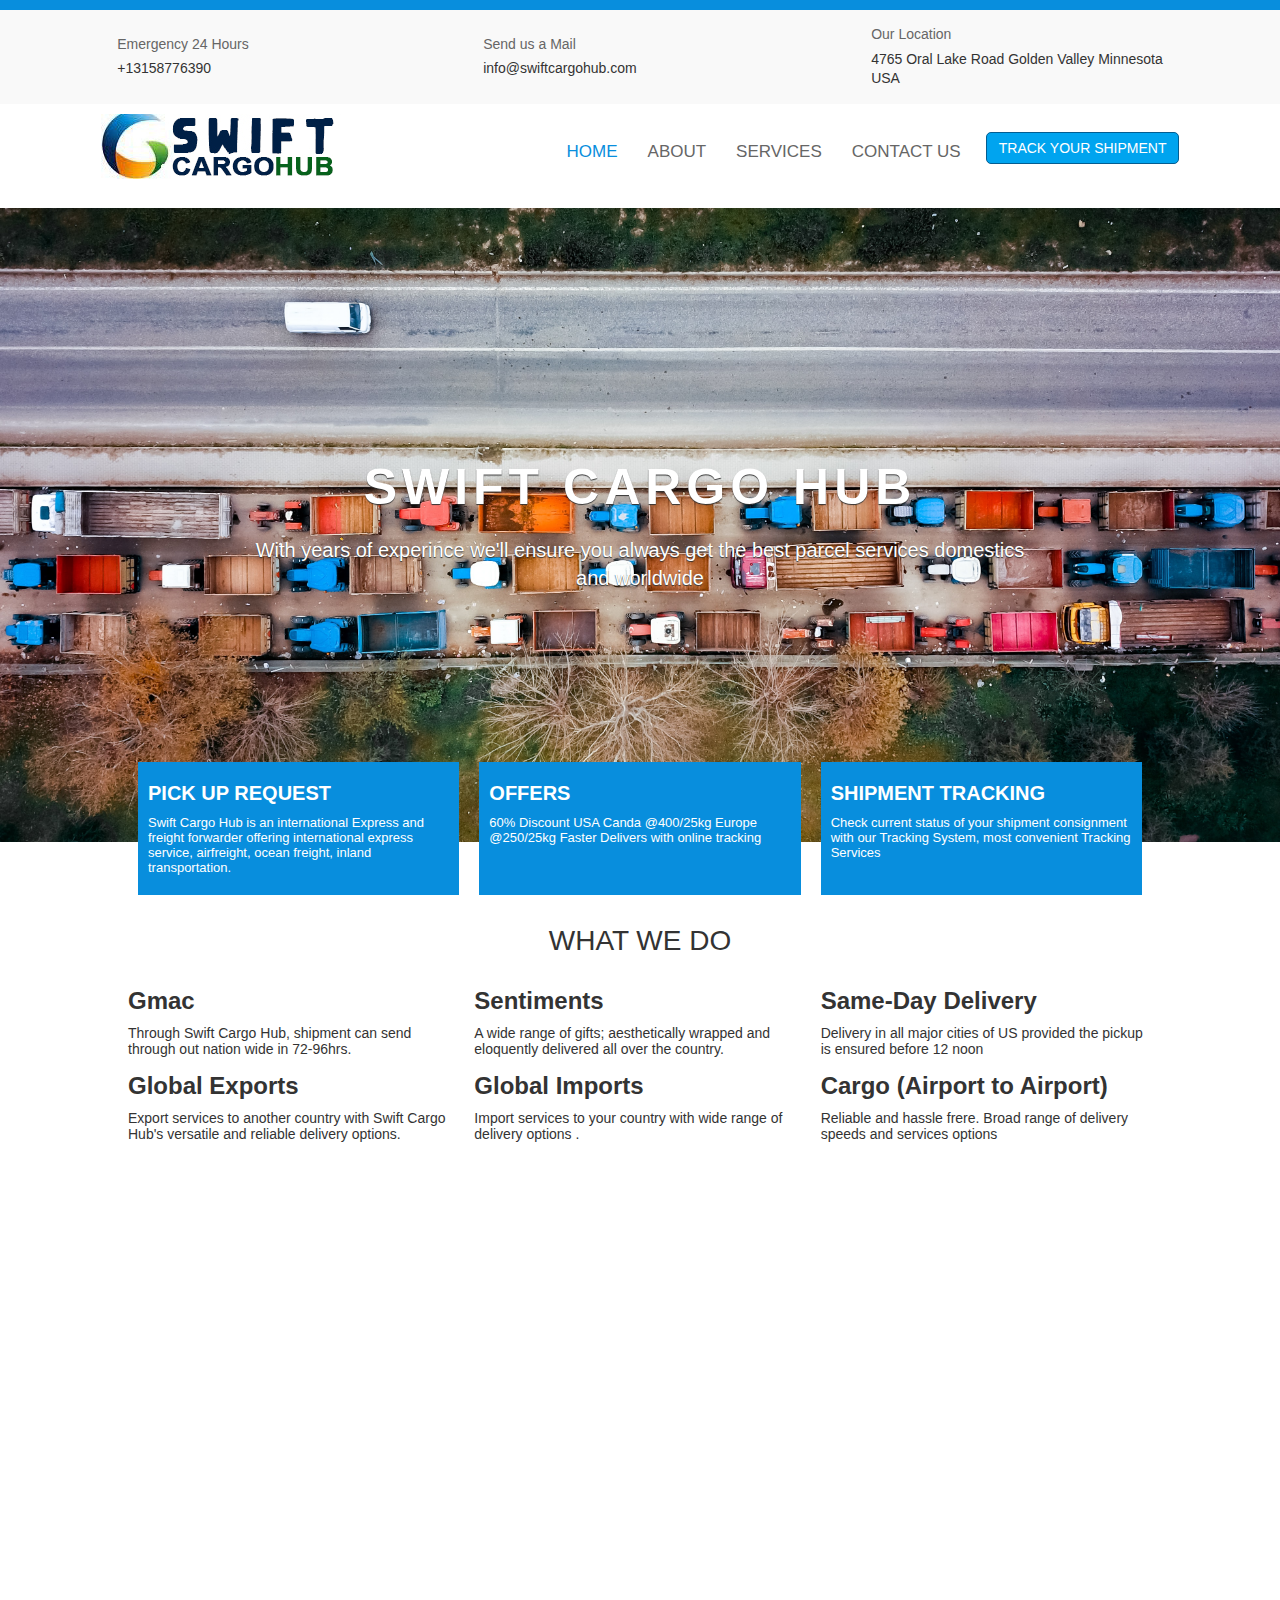
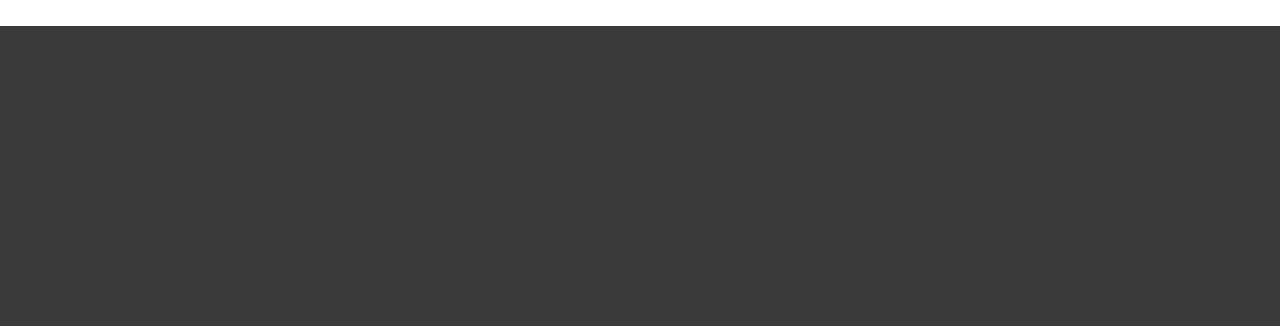
<file: index.html>
<!DOCTYPE html>
<html lang="en">
<head>
    <meta charset="UTF-8">
    <meta name="viewport" content="width=device-width, initial-scale=1.0">
    <title>Swift Cargo Hub</title>
    <link rel="stylesheet" href="style.css">
    <link rel="stylesheet" href="globestyle.css">
</head>
<body>
    <div class="container-wrap">
        <div class="topheader">

        </div>
        <div class="header">
            <div class="phone">
                <h4>Emergency 24 Hours</h4>
                <p>+13158776390</p>
            </div>
            <div class="mail">
                <h4>Send us a Mail</h4>
                <p>info@swiftcargohub.com</p>
            </div>
            <div class="location">
                <h4>Our Location</h4>
                <p>4765 Oral Lake Road Golden Valley Minnesota <br>USA</p>
            </div>
    
        </div>
        <div class="menu">
            <div class="logo">
                <img src="./img/logoimagee.jpg" alt="">
            </div>
            <div class="menulinks">
                <ul class="menulinksul">
                    <li><a href=""> <span style="color: #088EDD;">HOME</span> </a></li>
                    <li><a href="">ABOUT</a></li>
                    <li><a href="">SERVICES</a></li>
                    <li><a href="">CONTACT US</a></li>
    
                    <button class="btn">TRACK YOUR SHIPMENT</button>
                </ul>       
            </div>
            <div class="dropdown">
               <!--<button class="drpbtn"> Menu</button>--> 
               <div class="drpbtn">
                   <div class="line1"></div>
                   <div class="line1"></div>
                   <div class="line1"></div>
                   <div class="line1"></div>
               </div>
                <div class="dropdown-content">
                   <a href="">HOME</a>
                    <a href="">ABOUT</a>
                    <a href="">SERVICES</a>
                    <a href="">CONTACT US</a>
                </div>
            </div>
    
        </div>
        
        <div class="banner">
            <h1>Swift Cargo Hub</h1>
            <p>With years of experince we'll ensure you always get the best parcel services domestics and worldwide  </p>
        </div>
        <div class="flex">
            <div class="box1">
                <h3>PICK UP REQUEST</h3>
            <P>Swift Cargo Hub is an international Express and freight forwarder offering international express service, airfreight, ocean freight, inland transportation.</P>
        </div>
            <div class="box1">
                 <h3>OFFERS</h3>
                <p>60% Discount USA Canda @400/25kg Europe @250/25kg Faster Delivers with online tracking</p>
            </div>
            <div class="box1">
                <h3>SHIPMENT TRACKING</h3>
                <p>Check current status of your shipment consignment with our Tracking System, most convenient Tracking Services</p>
            </div>
        </div>
        <div class="t1">
            <h2>what we do</h2>
        </div>
    
        <div class="grid">
            <div class="grid1">
                <h3>Gmac</h3>
                <p>Through Swift Cargo Hub, shipment can send through out nation wide in 72-96hrs.</p>
            </div>
            <div class="grid1">
                <h3>Sentiments</h3>
                <p>A wide range of gifts; aesthetically wrapped and eloquently delivered all over the country.</p>
            </div>
            <div class="grid1">
                <h3>Same-Day Delivery</h3>
                <p>Delivery in all major cities of US provided the pickup is ensured before 12 noon</p>
            </div>
            <div class="grid1">
                <h3>Global Exports</h3>
                <p>Export services to another country with Swift Cargo Hub's versatile and reliable delivery options.</p>
            </div>
            <div class="grid1">
                <h3>Global Imports</h3>
                <p>Import services to your country with wide range of delivery options .</p>
            </div>
            <div class="grid1">
                <h3>Cargo (Airport to Airport)</h3>
                <p>Reliable and hassle frere. Broad range of delivery speeds and services options</p>
            </div>
        </div>
        <div class="banner2">
            <div class="t2">
                <h3>TESTIMONIALS</h3>
            </div>
            <div class="t3">
                <p>Lorem ipsum dolor, sit amet consectetur adipisicing elit. Omnis eaque tempore quibusdam sequi voluptatum aliquid saepe molestiae soluta. Quo, vero?</p>
            </div>
           
          
        </div>
        <div class="aside">
            
        </div>
    
    </div>
</body>
</html>
</file>
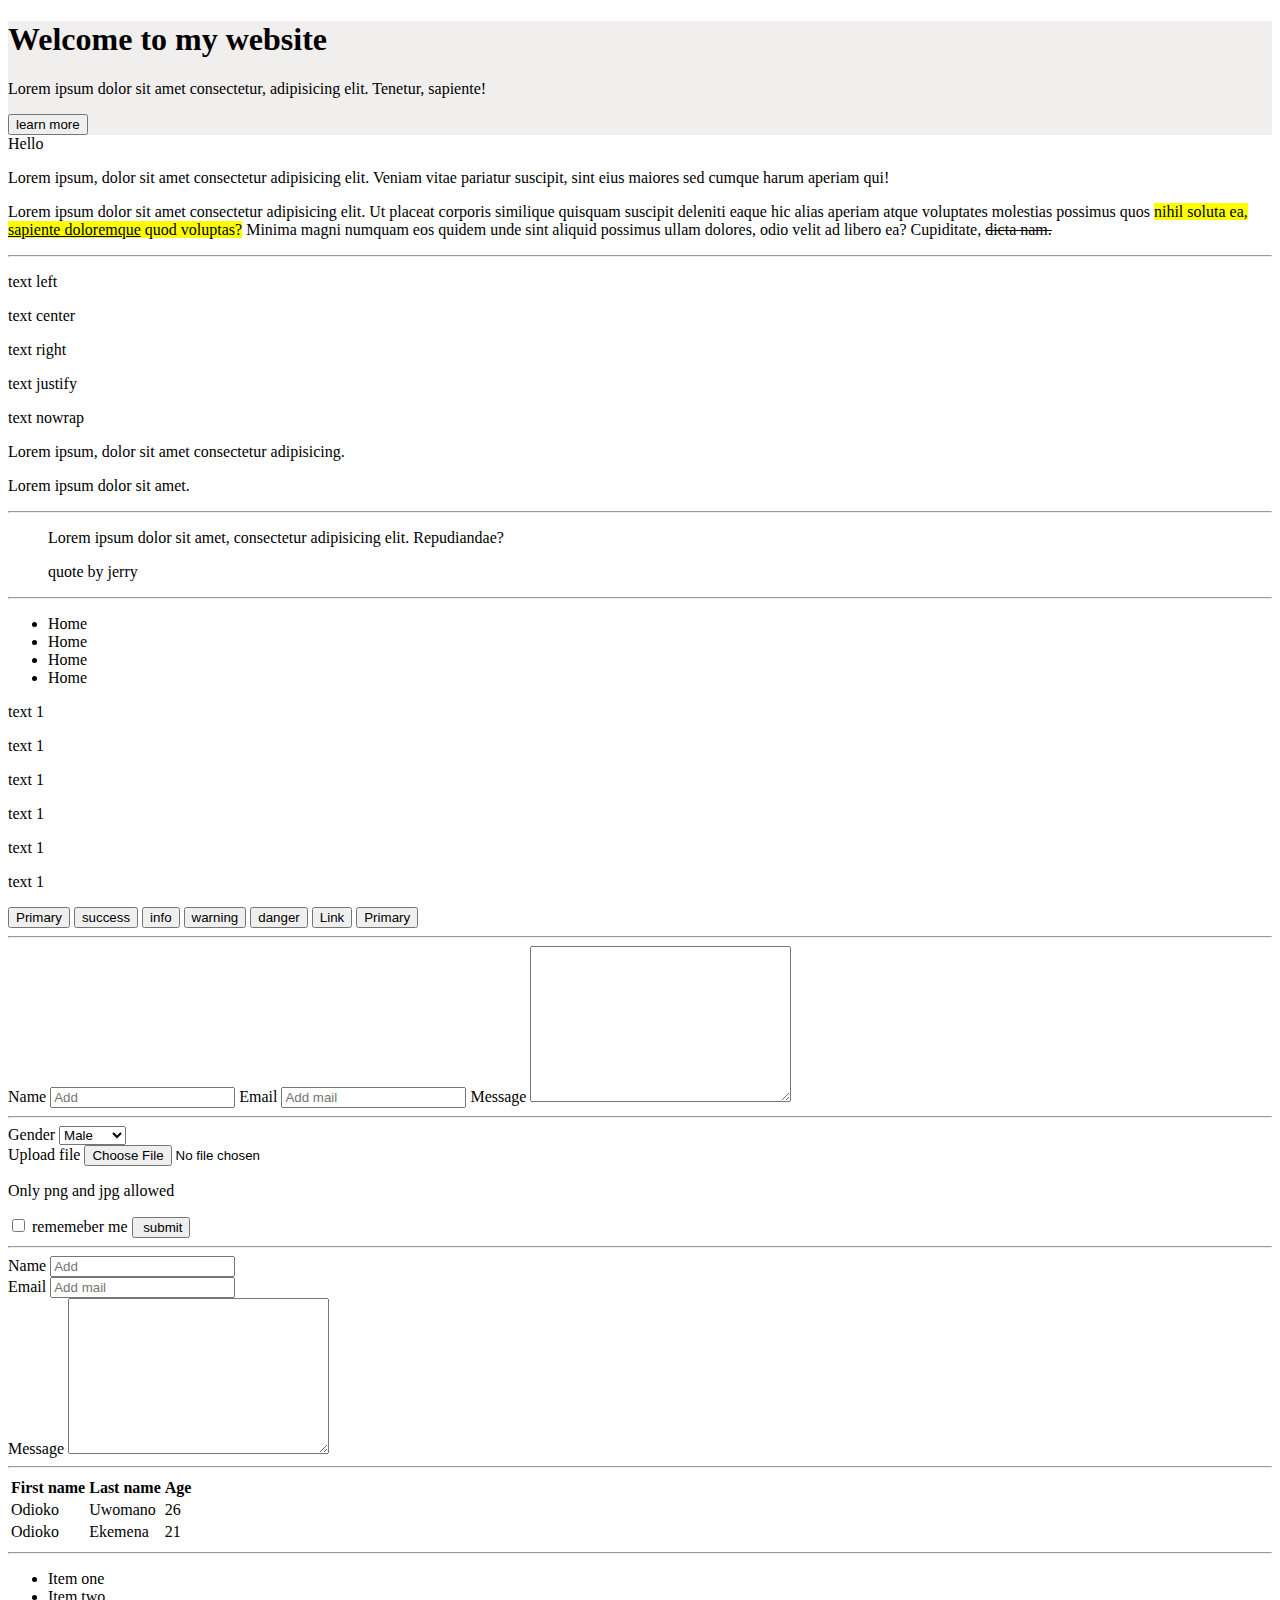
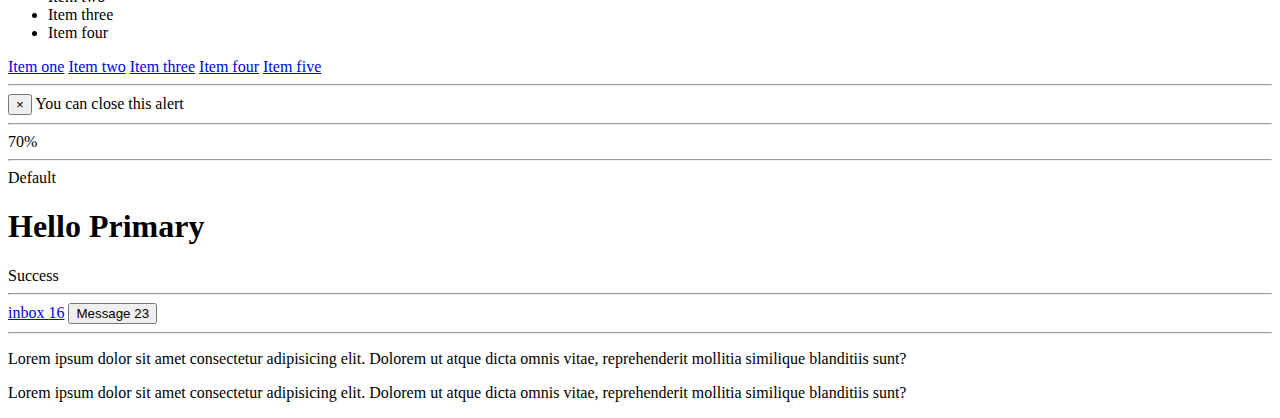
<file: home.html>
<!DOCTYPE html>
<html lang="en">
<head>
    <meta charset="UTF-8">
    <meta name="viewport" content="width=device-width, initial-scale=1.0">
    <title>Document</title>
    <link href="https://cdn.jsdelivr.net/npm/bootstrap@5.0.0-beta1/dist/css/bootstrap.min.css" rel="stylesheet" integrity="sha384-giJF6kkoqNQ00vy+HMDP7azOuL0xtbfIcaT9wjKHr8RbDVddVHyTfAAsrekwKmP1" crossorigin="anonymous">
    <style>
        .jumbotron{
            background-color: #f1eeee;
        }
    </style>
    
</head>
<body>

    <div class="jumbotron text-center">
        <div class="container">
            <h1>Welcome to my website</h1>
            <p>Lorem ipsum dolor sit amet consectetur, adipisicing elit. Tenetur, sapiente!</p>
            <button class="btn btn-primary">learn more</button>
        </div>
    </div>

    <div class="container">
    Hello

    <p class="lead">Lorem ipsum, dolor sit amet consectetur adipisicing elit. Veniam vitae pariatur suscipit, sint eius maiores sed cumque harum aperiam qui!</p>
    <p>Lorem ipsum dolor sit amet consectetur adipisicing elit. Ut placeat corporis similique quisquam suscipit deleniti eaque hic alias aperiam atque voluptates molestias possimus quos <mark>nihil soluta ea, <u>sapiente doloremque</u>  quod voluptas?</mark>  Minima magni numquam eos quidem unde sint aliquid possimus ullam dolores, odio velit ad libero ea? Cupiditate, <del>dicta nam.</del> </p>
    <hr>

    <p class="text-left">text left</p>
    <p class="text-center">text center</p>
    <p class="text-right text-uppercase">text right</p>
    <p class="text-justify">text justify</p>
    <p>text nowrap</p>
    </div>

    <div class="float">
            <div class="pull-right"> <p>Lorem ipsum, dolor sit amet consectetur adipisicing.</p> </div>   
           <div class="pull-left"><p>Lorem ipsum dolor sit amet.</p></div>
    </div>
    <hr>

    <blockquote class="blockquote">
        <p>Lorem ipsum dolor sit amet, consectetur adipisicing elit. Repudiandae?</p>
        <footer>quote by jerry</footer>
    </blockquote>

    <hr>

    <ul class="list-inline">
        <li>Home</li>
        <li>Home</li>
        <li>Home</li> <li>Home</li>
    </ul>



    <p class="bg-primary">text 1</p>
    
    <p class="text-success">text 1</p>
    
    <p class="text-info">text 1</p>
    
    <p class="bg-warning">text 1</p>
    <p class="text-danger">text 1</p>
    <p class="text-muted">text 1</p>



    <button class="btn btn-primary">Primary</button>
    <button class="btn btn-success">success</button>
    <button class="btn btn-info">info</button>
    <button class="btn btn-warning">warning</button>
    <button class="btn btn-danger">danger</button>
    <button class="btn btn-link">Link</button>
    <button class="btn btn-primary">Primary</button>
    <hr>



    <div class="container">
        <form>
            <div class="form-group">
                <label>Name</label>
                <input type="text" class="form-control" placeholder="Add">
                <label>Email</label>
                <input type="Email" class="form-control" placeholder="Add mail">
                <label for="">Message</label>
                <textarea name="" class="form-control" id="" cols="30" rows="10"></textarea>
                
            </div>
            <hr>
            <div class="form-group">
                <label for="">Gender</label>
                <select name="" class="form-control" id="">
                    <option value="Male">Male</option>
                    <option value="Female">Female</option>
                    <option value="other">Other</option>
                </select>
            </div>
        </form>
        <div class="form-group">
            <label for="">Upload file</label>
            <input type="file" class="form-control" name="" id="">
            <p class="help-block">Only png and jpg allowed</p>
            <label for="">
                <input type="checkbox" name="" id="">
                rememeber me

            </label>

            <input type="submit" value=" submit">

            
        </div>
    </div>
    <hr>
    
        <form action="form-inline">
            <div class="form-group">
                <label>Name</label>
                <input type="text" class="form-control" placeholder="Add">
            </div>
            <div class="form-group">
                <label>Email</label>
                <input type="Email" class="form-control" placeholder="Add mail">

            </div>
            <div class="form-group">
                <label for="">Message</label>
                <textarea name="" class="form-control" id="" cols="30" rows="10"></textarea>

            </div>
        </form>
        <hr>

        <div class="container">
            <table class="table table-striped table-bordered table-hover table-condensed">
                <tr>
                    <th>First name</th>
                    <th>Last name</th>
                    <th>Age</th>
                </tr>

                <tr class="danger">
                    <td>Odioko</td>
                    <td>Uwomano</td>
                    <td>26</td>
                </tr>

                <tr class="success">
                    <td>Odioko</td>
                    <td>Ekemena</td>
                    <td>21</td>
                </tr>

            </table>
        </div>
        <hr>
        <div class="container">
            <ul class="list-group">
                <li class="list-group-item">Item one</li>
                <li class="list-group-item">Item two</li>
                <li class="list-group-item">Item three</li>
                <li class="list-group-item">Item four</li>
            </ul>

            <div class="list-group">
                <a href="#" class="list-group-item active">Item one</a>
                <a href="#" class="list-group-item-danger ">Item two</a>
                <a href="#" class="list-group-item">Item three</a>
                <a href="#" class="list-group-item-disabled">Item four</a>
                <a href="#" class="list-group-item disabled">Item five</a>
            </div>

           
        </div>
        <hr>
        <div class="container">
            <div class="alert alert-warning alert-dismisible" role="alert"> <button type="button" class="close" data-dismiss="alert"><span>&times;</span></button>

                You can close this alert

            </div>
        </div>
        <hr>

        <div class="progress">
            <div class="progress-bar progress-bar-success progress-bar-striped active" style="width: 70%;">

                70%

            </div>

        </div>
        <hr>
        <span class="label label-default">Default</span>
        <h1>Hello <span class="label label-primary">Primary</span></h1>
        <span class="label label-success">Success</span>
        <hr>


        <a href="#">inbox <span class="badge">16</span></a>
        <button class="btn bnt-primary" type="button">Message <span class="badge">23</span></button>
        <hr>


        <div class="container">
            <div class="row">
                <div class="col-md-8 col-xs-8">
                    <p>Lorem ipsum dolor sit amet consectetur adipisicing elit. Dolorem ut atque dicta omnis vitae, reprehenderit mollitia similique blanditiis sunt?</p>
                </div>
                <div class="col-md-4 col-xs-4">
                    <p>Lorem ipsum dolor sit amet consectetur adipisicing elit. Dolorem ut atque dicta omnis vitae, reprehenderit mollitia similique blanditiis sunt?</p>
                </div>


            </div>
        </div>


                
            
       
        
    
</body>
</html>
</file>
<file: style.css>
*{
    margin: 0;
    padding: 0;
    box-sizing: border-box;
}

body{
    font-family: Arial, Helvetica, sans-serif;
}
.topheader{
    background-color: #088EDD;
    padding: 5px 0px;

}
.header{
    
    display: flex;
    justify-content: space-around;
    align-items: center;
    background-color: #f9f9f9;
    color: #333333;
    line-height: 1.4;
    padding: 15px 0px;
    font-size: 14px;
}

.phone h4{
    font-weight: normal;
    margin-bottom: 5px;
    color: #666666;
}

.mail h4{
    font-weight: normal;
    margin-bottom: 5px;
    color: #666666;
}

.location h4{
    font-weight: normal;
    margin-bottom: 5px;
    color: #666666;
}

.menu{
    display: flex;
    justify-content: space-around;
    align-items: center;
    padding: 10px 0px;
}

.menulinksul{
    display: flex;
}

.menulinksul li{
    list-style: none;
    padding-top: 10px;
    
}
.dropdown{
    display: none;
}

.menulinksul li a{
    text-decoration: none;
    padding: 15px;
    font-size: 17px;
    color: #666666;
}
.menulinksul li a:hover{
    background-color: #f7f3f3;

}


.btn{
    padding: 7px 12px;
    border: 1px solid #035d91;
    background-color: #00A4EF;
    color: #fff;
    font-size: 14px;
    cursor: pointer;
    border-radius: 5px;
    margin-left: 10px;
    
}

.banner{
    text-align: center;
    text-shadow: 0px 1px 1px #333333;
    padding: 250px;
    background: url(./img/10trucks.jpg ) no-repeat;
    background-size: cover;
    background-position: center center;
    margin-top: 15px;
}
.banner h1{
    color: #fff;
    font-size: 50px;
    font-family: sans-serif;
    padding-bottom: 20px;
    font-weight: bolder;
    text-transform: uppercase;
    letter-spacing: 5px;
}
.banner p{
    color: #fff;
    font-weight: 400;
    font-size: 20px;
    line-height: 1.4;
}
.flex{
    width: 80%;
    margin: auto;
    display: grid;
    grid-template-columns: 1fr 1fr 1fr;
    margin-top: -80px;
}
.flex >div{
    margin: 0px 10px ;
}
.box1{
    background-color: #088EDD;
    color: #fff;
    padding: 20px 10px;
}
.box1 p{
    font-size: 13px;
}
.box1 h3{
    font-size: 20px;
    padding-bottom: 10px;
}
.t1 h2{
    text-align: center;
    font-weight: normal;
    text-transform: uppercase;
    color: #333333;
    font-size: 28px;
    margin: 30px;
}

.grid{
    width: 80%;
    margin: auto;
    display: grid;
    grid-template-columns: 1fr 1fr 1fr;
    grid-gap: 15px;
}

.grid1 h3{
    font-size: 24px;
    font-family: sans-serif;
    padding-bottom: 10px;
    color: #333333;
}

.grid1 p{
    font-size: 14px;
    color: #333333;
}
.banner2{
    margin-top: 50px;
    padding: 170px 0px;
    background: url(./img/red.jpg) no-repeat;
    background-size: cover;
    background-attachment: fixed;
    background-position: center;
    
}

.t2 {
    text-align: center;
    font-family: inherit;
    line-height: 1.1;
    font-weight: 500;
    color: #fff;
    font-size: 28px;
}


.t3{
    padding: 20px;
    color: #fff;
}


.aside{
    padding: 150px;
    background-color: #3a3a3a;
   
  
}
@media only screen and (max-width: 750px){

}
</file>
<file: globestyle.css>
@media only screen and (max-width: 750px){
    body{
        width: 100%;
        height: 100%;
        box-sizing: border-box;
       
    }

    .header{
        display: none;
    }

    .container-wrap{
        overflow: hidden;
        
       
        
        
    }
    .menu{
        display: flex;
    }

    .menulinks{
        display: none;
    }

    .drpbtn{
       /* color: #ffffff;
        border: none;
        outline: none;
        cursor: pointer;
        padding: 5px;
        border-radius: 2px;
        font-family: 'Segoe UI', Tahoma, Geneva, Verdana, sans-serif;
        background-color: #4caf50;*/
        background-color: #4caf50;
        padding: 10px;
        box-shadow: 2px 6px 2px #333333;
    
    }

    .line1{
        padding: 1px 10px;
        background-color: rgb(82, 78, 78);
        margin-bottom: 1px;
        border: 0.5px solid #ffffff;
        border-radius: 2px;
    }
    .dropdown{
        position: relative;
        display: inline-block;
    }

    .dropdown-content{
        position: absolute;
        display: none;
        background-color: coral;
        min-width: 100px;
        box-shadow: 0px 8px 16px 0px rgba(0, 0, 0, 0.2);
        z-index: 1;

    }

    .dropdown-content a{
        color: #ffffff;
        text-decoration: none;
        display: block;
        padding: 15px;
        
    }

    .dropdown-content a:hover{
        background-color: #000000;
    }


    .dropdown:hover .dropdown-content{
        display: block;
    }

    .banner{
        text-align: center;
        text-shadow: 0px 1px 1px #333333;
        padding: 150px;
        background: url(./img/10trucks.jpg ) no-repeat;
        background-size: cover;
        background-position: center center;
        margin-top: 15px;
        

    }
    
    .flex{
        display: block;
        width: 95%;
        margin: auto;
    }
    .flex >div{
        margin-bottom: 3px;
    }

    .grid{
        width: 90%;
        margin: auto;
        display: grid;
        grid-template-columns: 1fr 1fr;
        grid-gap: 15px;
    }

  
}
</file>
